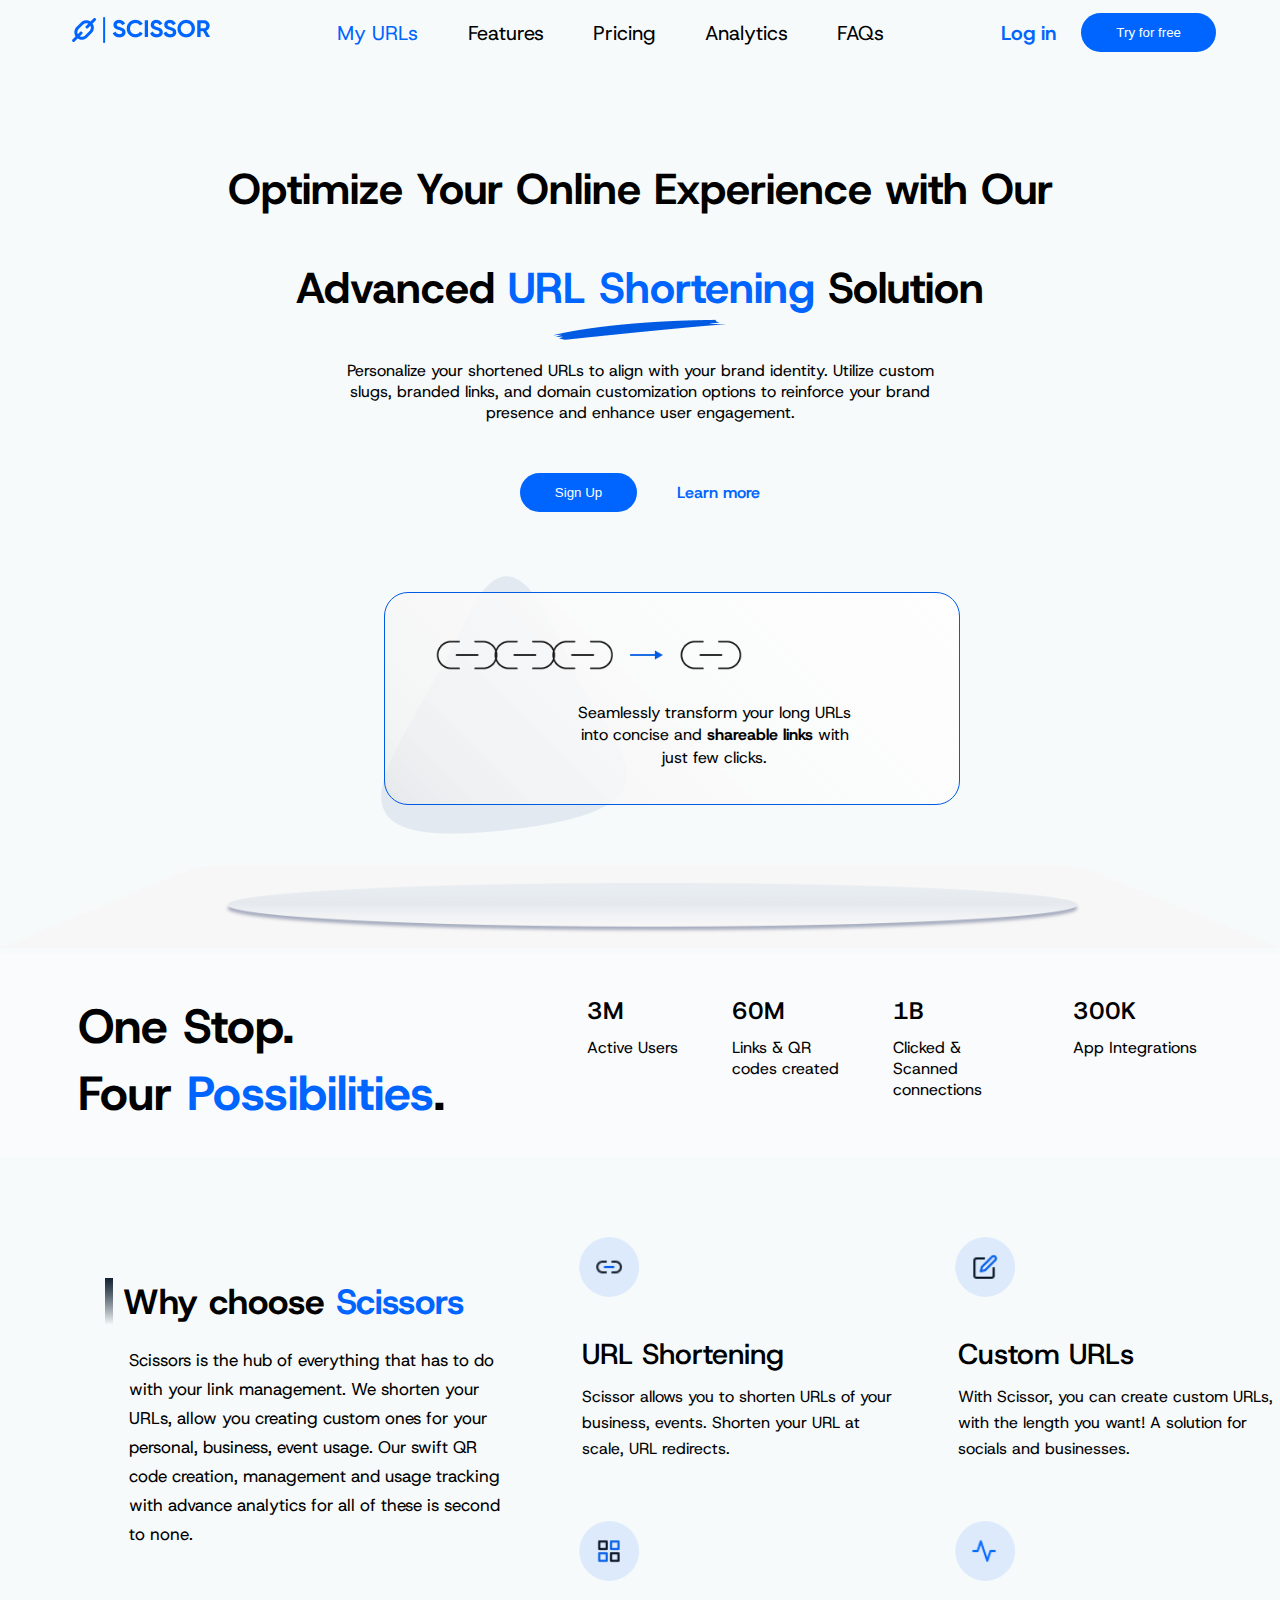
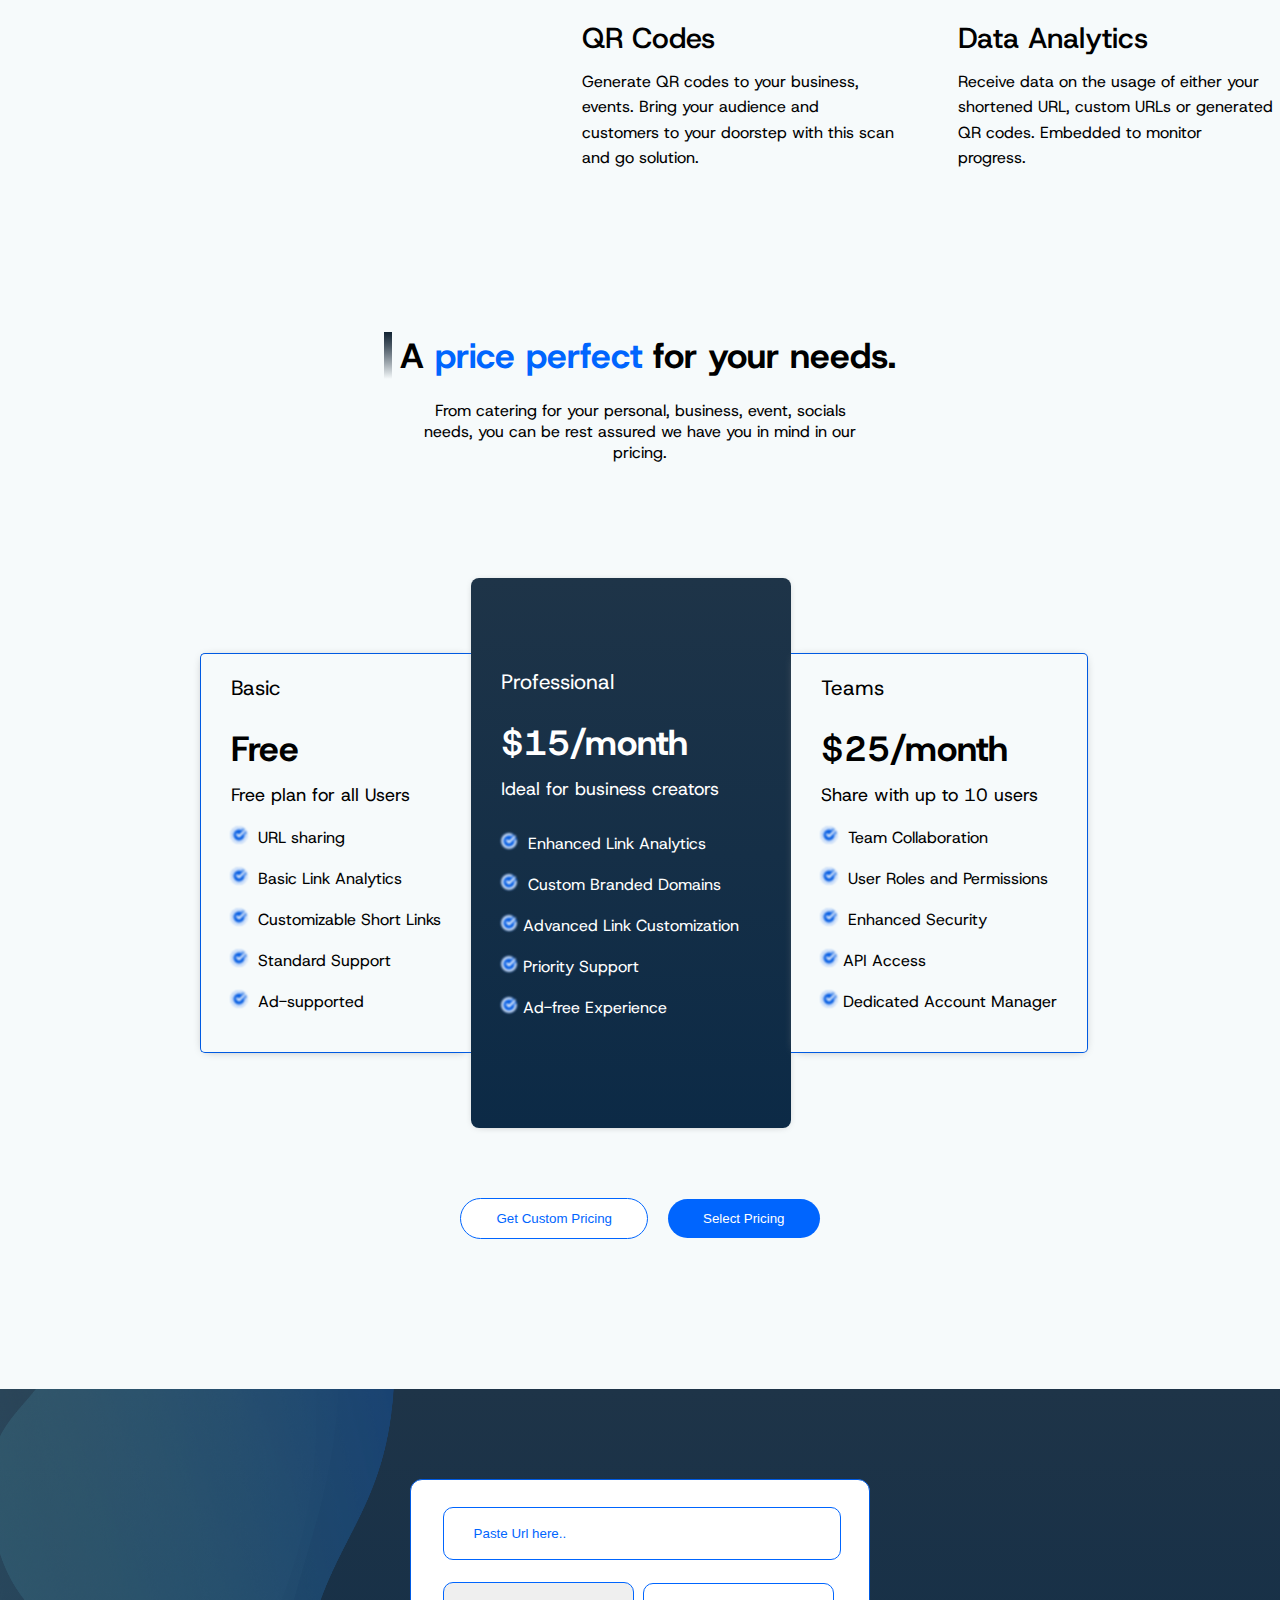
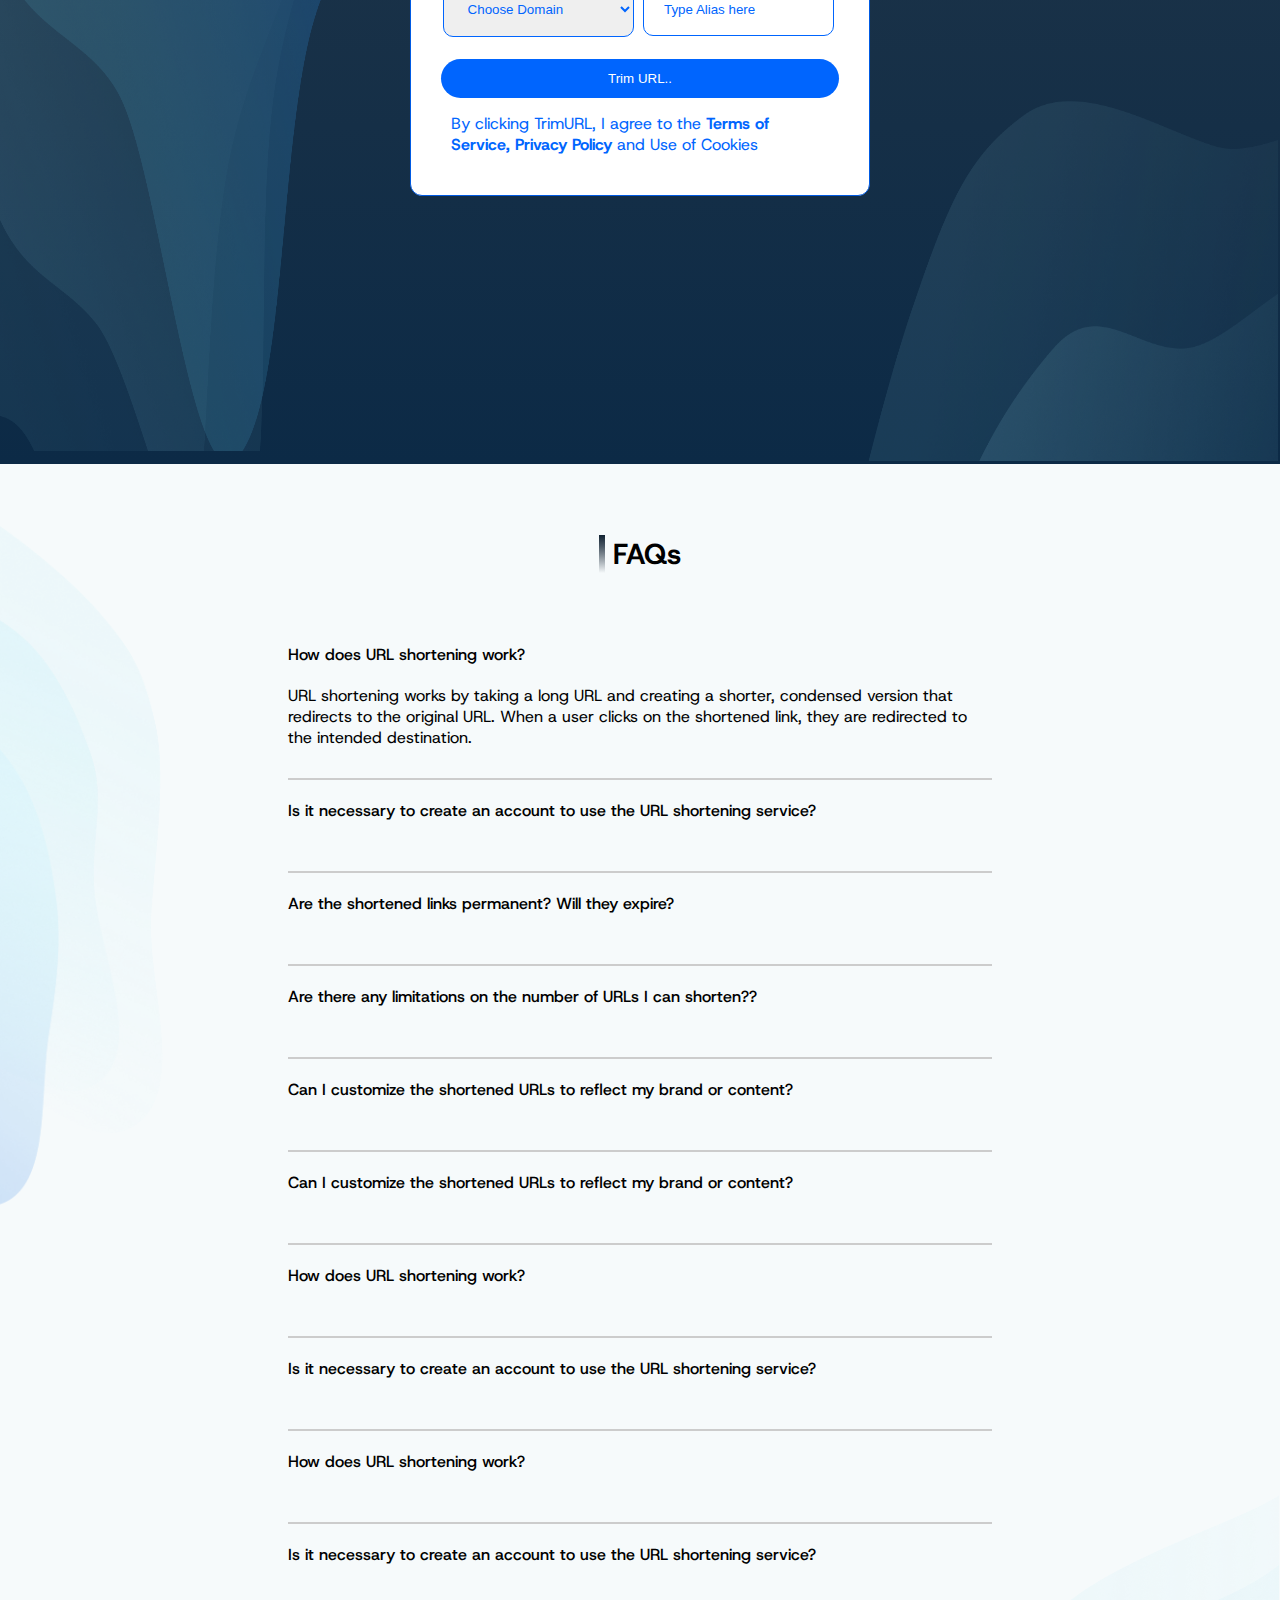
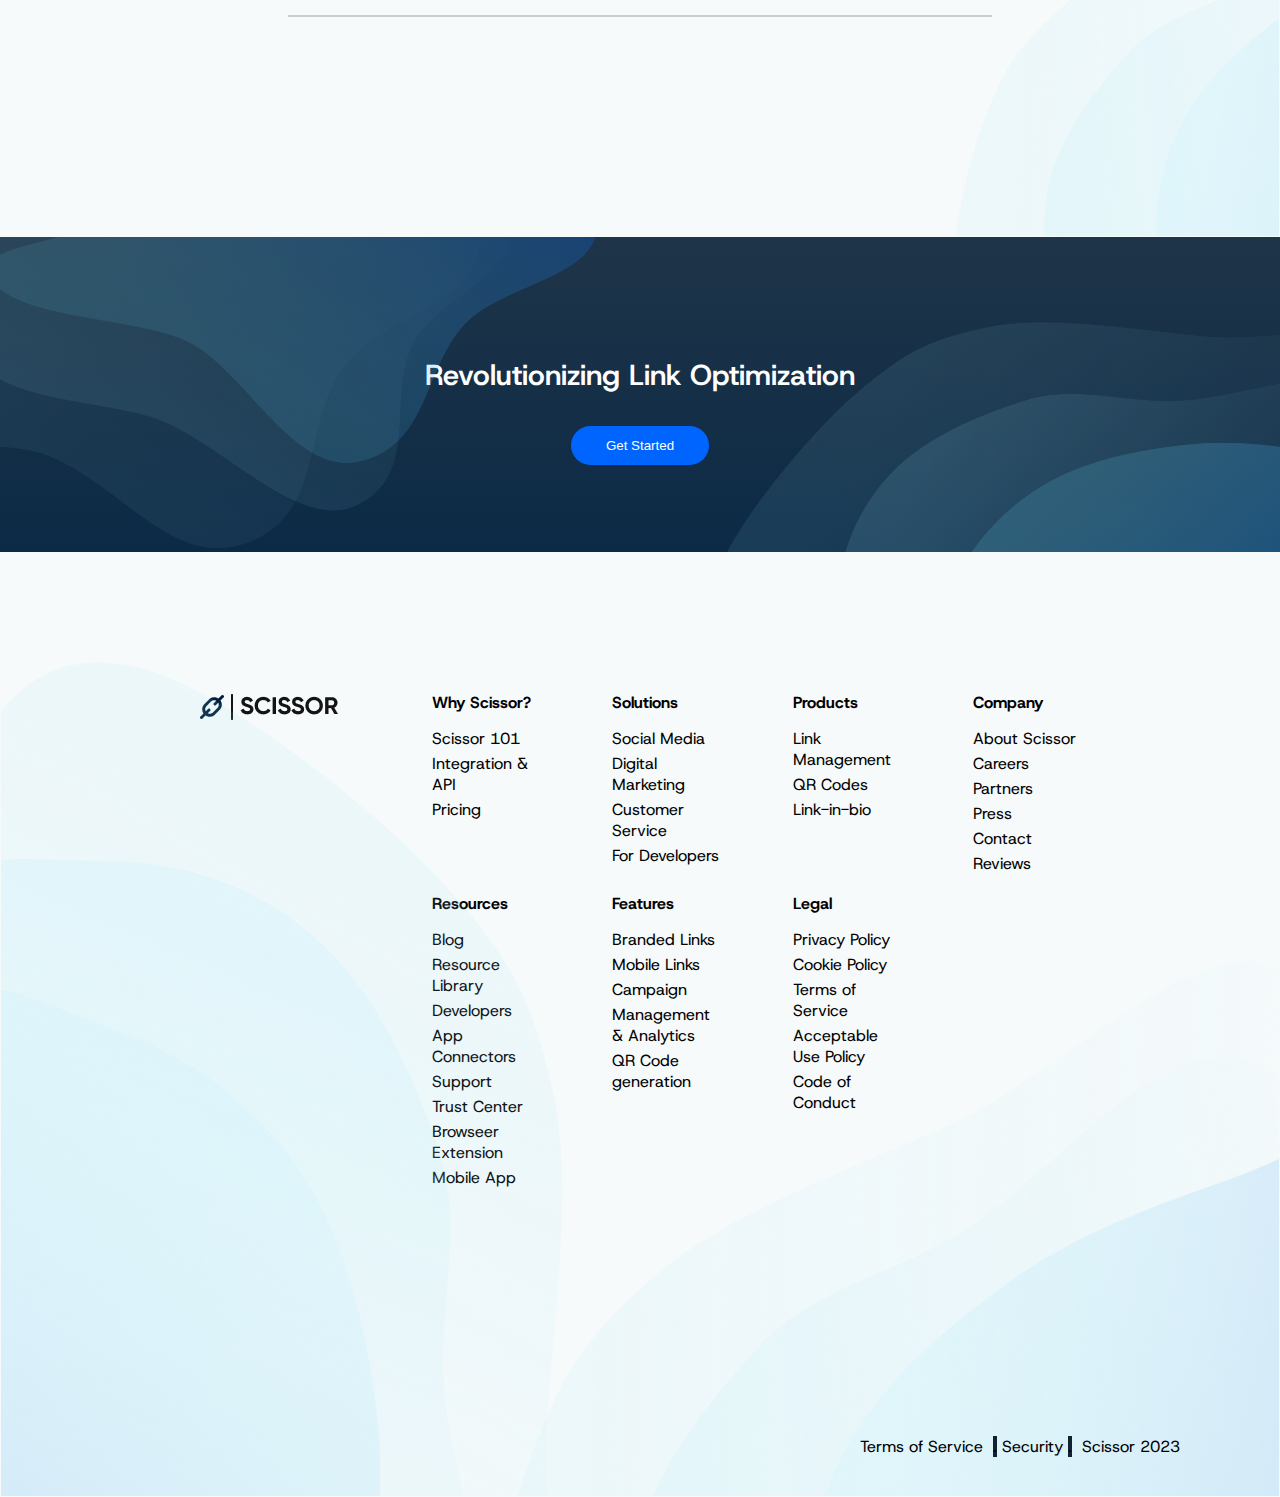
<file: index.html>
<!DOCTYPE html>
<html lang="en">
<head>
    <meta charset="UTF-8">
    <meta name="viewport" content="width=device-width, initial-scale=1.0">
    <title>Scissor - Best experience Optmizer</title>
    <link rel="stylesheet" href="great.css">
    <link rel="icon" href="img/Logo.png">
<link rel="preconnect" href="https://fonts.googleapis.com">
<link rel="preconnect" href="https://fonts.gstatic.com" crossorigin>
<link href="https://fonts.googleapis.com/css2?family=Comfortaa:wght@300..700&family=EB+Garamond:ital,wght@0,400..800;1,400..800&family=Host+Grotesk:ital,wght@0,300..800;1,300..800&family=Poppins:wght@300;400;600;700&display=swap" rel="stylesheet"></head>
<body>
    <header>
            <nav class="nav-bar">
                <div class="logo">
                  <a><img alt="Scissor-Logo" src="img/Logo.png"></a>
                </div>
                <ul class="main-menu">
                    <li><a href="#">My URLs</a></li>
                    <li >Features <i class="fas fa-caret-down"></i>
                        <ol>
                            <li class="hidden">Lorerm</li>
                            <li class="hidden">Ipsum</li>
                        </ol>
                    </li>
                    <li>Pricing</li>
                    <li>Analytics</li>
                    <li>FAQs</li>
                </ul>
             
                <div class="logIn-div">
                    <p><a href="#">Log in</a></p>
                    <button class="nav btn">Try for free</button>
                </div>

                <!--Hamburger Button-->

                <button class="hamburger-button ">
                    <div class="hamburger-line"></div>
                </button>
                <div class="mobile-menu">
                    <ul>
                        <li><a href="#">My URLs</a></li>
                        <li ><a href="#">Features <i class="fas fa-caret-down"></i></a></li>
                        <li><a href="#">Pricing</a></li>
                        <li><a href="#">Analytics</a></li>
                        <li><a href="#">FAQs</a></li>
                        <li><a href="#">Login</a></li>
                        <li class="mobile-btn">
                           <a href="#">Try for free</a>
                        </li>
                    </ul>
                </div>
            </nav>

    </header>
    <main>
        <!--Hero Section-->
       
        <section class="hero-container ">
            <div class="hero-text">
                <p>
                    <h1 class="hero-head-text">Optimize Your Online Experience with Our Advanced <a href="#">URL Shortening</a> Solution</h1>
                    <img alt="line-image" src="img/Vector 3.png" class="hero-vector1">
                </p>
                <p class="hero-body-text">
                    Personalize your shortened URLs to align with your brand identity. Utilize custom slugs, branded links, and domain customization options to reinforce your brand presence and enhance user engagement.
                </p>
            </div>

            <div class="hero-links">
                <button class="sign-up btn">Sign Up</button>
                <span><a href="#">Learn more</a></span>
            </div>

            <div class="hero-div">
                <div class="hero-rectangle-div">
                        <img alt="link-image" class="hero-vector2" src="img/Frame 1000001716.png">
                        <p class="text-sm">Seamlessly transform your long URLs into concise and <b>shareable links</b> with just few clicks.</p>
                        <img alt="Vector-image" class="hero-vector3" src="img/Vector 2.png">
                </div>
                <div class="hero-rectangle-div2">
                        <img src="img/Rectangle-vector.png" alt="Vector-image" class="hero-vector4">
                </div>  
            </div>
            
            <div class="hero-frame">
                <div class="hero-frame-text text-md">
                    <h1>One Stop.</h1>
                    <h1>Four <a href="#"> Possibilities</a>.</h1>
                </div>
                <div class="hero-frame-stat">
                    <div>
                        <h2>3M</h2>
                        <p>Active Users</p>
                    </div>
                    <div>
                        <h2>60M</h2>
                    <p>Links & QR <br> codes created</p>
                    </div>
                    <div>
                        <h2>1B</h2>
                    <p>Clicked & Scanned connections</p>
                    </div>
                    <div>
                        <h2>300K</h2>
                    <p>App Integrations</p>
                    </div>
                </div>
            </div>
        </section>

        <!--Why section-->
        
        <section class="why-container">
            <div class="why-scissors">
                <div>
                    <h2 class="text-xl">Why choose <a href="#">Scissors</a></h2>
                </div>
                <p class="why-text">
                    Scissors is the hub of everything that has to do with your link management. We shorten your URLs, allow you creating custom ones for your personal, business, event usage. Our swift QR code creation, management and usage tracking with advance analytics for all of these is second to none.
                </p>
            </div>
            <div class="reasons">
                <div class="reasons-body">
                    <img class="reasons-img" alt="Link-img"  src="img/r1.png">
                    <h4 class="text-lg">URL Shortening</h4>
                    <p class="reasons-text" >Scissor allows you to shorten URLs of your business, events. Shorten your URL at scale, URL redirects.
                    </p>
                </div>

                <div class="reasons-body">
                    <img class="reasons-img" alt="Link-img"  src="img/r2.png">
                    <h4 class="text-lg">Custom URLs</h4>
                    <p class="reasons-text">With Scissor, you can create custom URLs, with the length you want! A solution for socials and businesses.
                    </p>
                </div>

                <div class="reasons-body">
                    <img class="reasons-img" alt="Link-img"  src="img/r3.png">
                    <h4 class="text-lg">QR Codes</h4>
                    <p class="reasons-text">Generate QR codes to your business, events. Bring your audience and customers to your doorstep with this scan and go solution.
                    </p>
                </div>

                <div class="reasons-body">
                    <img class="reasons-img" alt="Link-img"  src="img/r5.png">
                    <h4 class="text-lg">Data Analytics</h4>
                    <p class="reasons-text">Receive data on the usage of either your shortened URL, custom URLs or generated QR codes. Embedded to monitor progress.
                    </p>
                </div>
            </div>
        </section>

<!--Pricing Section-->

        <section class="pricing-container">
            <div class="pricing-text ">
                <h1 class="text-xl">A <a href="#">price perfect</a> for your needs.</h1>
                    <p>
                        From catering for your personal, business, event, socials needs, you can be rest assured we have you in mind in our pricing.
                    </p>
            </div>

            <div class="price-cards">
                <div class="basic card">
                    <p>Basic</p>
                    <h1 class="text-xl">Free</h1>
                    <ul>
                        Free plan for all Users
                        <li><img alt="check-Logo" class="check-logo" src="img/check-circle.png"> URL sharing</li>
                        <li><img alt="check-Logo" class="check-logo" src="img/check-circle.png"> Basic Link Analytics</li>
                        <li><img alt="check-Logo" class="check-logo" src="img/check-circle.png"> Customizable Short Links</li>
                        <li><img alt="check-Logo" class="check-logo" src="img/check-circle.png"> Standard Support</li>
                        <li><img alt="check-Logo" class="check-logo" src="img/check-circle.png"> Ad-supported</li>
                    </ul>
                </div>

                <div class="professional card">
                    <p>Professional</p>
                    <h1 class="text-xl">$15/month</h1>
                    <ul>
                        <span class="professional-span"> Ideal for business creators </span>
                        <li><img alt="check-Logo" class="check-logo" src="img/check-circle.png"> Enhanced Link Analytics</li>
                        <li><img alt="check-Logo" class="check-logo" src="img/check-circle.png"> Custom Branded Domains</li>
                        <li><img alt="check-Logo" class="check-logo" src="img/check-circle.png">Advanced Link Customization</li>
                        <li><img alt="check-Logo" class="check-logo" src="img/check-circle.png">Priority Support</li>
                        <li><img alt="check-Logo" class="check-logo" src="img/check-circle.png">Ad-free Experience</li>
                    </ul>
                </div>

                <div class="teams card">
                    <p>Teams</p>
                    <h1 class="text-xl">$25/month</h1>
                    <ul>
                        Share with up to 10 users
                        <li><img alt="check-Logo" class="check-logo" src="img/check-circle.png"> Team Collaboration</li>
                        <li><img alt="check-Logo" class="check-logo" src="img/check-circle.png"> User Roles and Permissions</li>
                        <li><img alt="check-Logo" class="check-logo" src="img/check-circle.png"> Enhanced Security</li>
                        <li><img alt="check-Logo" class="check-logo" src="img/check-circle.png">API Access</li>
                        <li><img alt="check-Logo" class="check-logo" src="img/check-circle.png">Dedicated Account Manager</li>
                    </ul>
                </div>
            </div>

            <div class="pricing-button">
                <button class="custom-pricing">Get Custom Pricing</button>
                <button class="select-pricing btn">
                    Select Pricing
                </button>
            </div>
        </section>

        <!--Form Section-->
            <section class="form-section">
               <div class="forms-vector vector-contain">
                <img alt="vector-image" class="form-vector" src="img/form1.png ">
               </div>
                <form action="submit">
                    <fieldset>
                        <input id="url-input" placeholder="Paste Url here.." type="text" >
                        <select>
                            <option value="Display" selected>Choose Domain</option>
                            <option value="2">lorem</option>
                            <option value="3">ipsum</option>
                        </select>
                        <input id="alias" placeholder="Type Alias here" type="text" >
                    </fieldset>
                    <button class="trim-url btn">Trim URL..</button>
                    <p>By clicking TrimURL, I agree to the <strong>Terms of Service, Privacy Policy</strong> and Use of Cookies</p>
                </form>
                <div class="forms-vector vector-contain">
                    <img alt="vector-image" src="img/form2.png" class="form-vector2">
                </div>
            </section>

        <!--FAQ Section-->

            <section class="faq-container">
                
                <img alt="vector-image" src="img/faq1.png" class="fq-vector">
                    <h2 class="faq-container-header text-lg">FAQs</h2>

                <div class="faq-content">
                        
                   <div class="faq-group">
                    <div class="faq-group-header">
                        <h4>How does URL shortening work?</h4>
                        <i class="fas fa-minus"></i>
                    </div>
                    <div class="faq-group-body open">
                        <p>
                            URL shortening works by taking a long URL and creating a shorter, condensed version that redirects to the original URL. When a user clicks on the shortened link, they are redirected to the intended destination.

                        </p>
                    </div>
                   </div>

                   <div class="faq-group">
                    <div class="faq-group-header">
                        <h4>Is it necessary to create an account to use the URL shortening service?</h4>
                        <i class="fas fa-plus"></i>
                    </div>
                    <div class="faq-group-body">
                        <p>
                            Lorem ipsum dolor sit amet consectetur adipisicing elit. Rerum ipsum officia voluptatum pariatur qui quasi ipsam incidunt dolor explicabo earum. Maxime magnam doloribus ipsam accusantium voluptatem! Perspiciatis amet deleniti eligendi!
                        </p>
                    </div>
                   </div>
                   
                   <div class="faq-group">
                    <div class="faq-group-header">
                        <h4>Are the shortened links permanent? Will they expire?</h4>
                        <i class="fa fa-plus"></i>
                    </div>
                    <div class="faq-group-body">
                        <p>
                            Lorem ipsum dolor sit amet consectetur adipisicing elit. Rerum ipsum officia voluptatum pariatur qui quasi ipsam incidunt dolor explicabo earum. Maxime magnam doloribus ipsam accusantium voluptatem! Perspiciatis amet deleniti eligendi!
                        </p>
                    </div>
                   </div>

                   <div class="faq-group">
                    <div class="faq-group-header">
                        <h4>Are there any limitations on the number of URLs I can shorten??</h4>
                        <i class="fas fa-plus"></i>
                    </div>
                    <div class="faq-group-body">
                        <p>
                            Lorem ipsum dolor sit amet consectetur adipisicing elit. Rerum ipsum officia voluptatum pariatur qui quasi ipsam incidunt dolor explicabo earum. Maxime magnam doloribus ipsam accusantium voluptatem! Perspiciatis amet deleniti eligendi!
                        </p>
                    </div>
                   </div>

                   <div class="faq-group">
                    <div class="faq-group-header">
                        <h4>Can I customize the shortened URLs to reflect my brand or content?</h4>
                        <i class="fas fa-plus"></i>
                    </div>
                    <div class="faq-group-body">
                        <p>
                            Lorem ipsum dolor sit amet consectetur adipisicing elit. Rerum ipsum officia voluptatum pariatur qui quasi ipsam incidunt dolor explicabo earum. Maxime magnam doloribus ipsam accusantium voluptatem! Perspiciatis amet deleniti eligendi!
                        </p>
                    </div>
                   </div>

                   <div class="faq-group">
                        <div class="faq-group-header">
                            <h4>Can I customize the shortened URLs to reflect my brand or content?</h4>
                            <i class="fas fa-plus"></i>
                        </div>
                        <div class="faq-group-body">
                            <p>
                                Lorem ipsum dolor sit amet consectetur adipisicing elit. Rerum ipsum officia voluptatum pariatur qui quasi ipsam incidunt dolor explicabo earum. Maxime magnam doloribus ipsam accusantium voluptatem! Perspiciatis amet deleniti eligendi!
                            </p>
                        </div>
                   </div>

                   <div class="faq-group">
                        <div class="faq-group-header">
                            <h4>How does URL shortening work?</h4>
                            <i class="fas fa-plus"></i>
                        </div>
                        <div class="faq-group-body">
                            <p>
                                Lorem ipsum dolor sit amet consectetur adipisicing elit. Rerum ipsum officia voluptatum pariatur qui quasi ipsam incidunt dolor explicabo earum. Maxime magnam doloribus ipsam accusantium voluptatem! Perspiciatis amet deleniti eligendi!
                            </p>
                        </div>
                   </div>

                   <div class="faq-group">
                        <div class="faq-group-header">
                            <h4>Is it necessary to create an account to use the URL shortening service?</h4>
                            <i class="fas fa-plus"></i>
                        </div>
                        <div class="faq-group-body">
                            <p>
                                Lorem ipsum dolor sit amet consectetur adipisicing elit. Rerum ipsum officia voluptatum pariatur qui quasi ipsam incidunt dolor explicabo earum. Maxime magnam doloribus ipsam accusantium voluptatem! Perspiciatis amet deleniti eligendi!
                            </p>
                        </div>
                   </div>

                   <div class="faq-group">
                        <div class="faq-group-header">
                            <h4>How does URL shortening work?</h4>
                            <i class="fas fa-plus"></i>
                        </div>
                        <div class="faq-group-body">
                            <p>
                                Lorem ipsum dolor sit amet consectetur adipisicing elit. Rerum ipsum officia voluptatum pariatur qui quasi ipsam incidunt dolor explicabo earum. Maxime magnam doloribus ipsam accusantium voluptatem! Perspiciatis amet deleniti eligendi!
                            </p>
                        </div>
                   </div>

                   <div class="faq-group">
                    <div class="faq-group-header">
                        <h4>Is it necessary to create an account to use the URL shortening service?</h4>
                        <i class="fas fa-plus"></i>
                    </div>
                    <div class="faq-group-body">
                        <p>
                            Lorem ipsum dolor sit amet consectetur adipisicing elit. Rerum ipsum officia voluptatum pariatur qui quasi ipsam incidunt dolor explicabo earum. Maxime magnam doloribus ipsam accusantium voluptatem! Perspiciatis amet deleniti eligendi!
                        </p>
                    </div>
                   </div>
                </div>
                    <img src="img/faq2.png" alt="vector-image" class="fq-vector2">
            </section>

                <div class="revolutionize">
                    <img src="img/revs1.png" alt="Vector-image" class="rev-vector">
                    <h2 class="text-lg">Revolutionizing Link Optimization</h2>
                    <button class="start btn">Get Started</button>
                    <img src="img/revs2.png" alt="Vector-image" class="rev-vector2">
                </div>

    </main>

    <footer>
        <section class="footer-container">
            <img src="img/foot1.png" alt="Vector-image" class="foot-vector">
            <div class="socials">
                <img alt="Scissor-Logo" src="img/Logo (1).png">
                <div class="icons">
                    <i class="fab fa-xl fa-twitter"></i>
                    <i class="fab fa-xl fa-instagram"></i>
                    <i class="fab fa-xl fa-linkedin"></i>
                    <i class="fab fa-xl fa-square-facebook"></i>
                </div>
            </div>

            <div class="footer-links">
             
                <div class="footer-group">
                    <h4>Why Scissor?</h4>
                    <ul class="why-scissor">
                        <li>Scissor 101</li>
                        <li>Integration & API</li>
                        <li>Pricing</li>
                    </ul>
                 </div>

                 <div class="footer-group">
                    <h4>Solutions</h4>
                    <ul class="why-scissor">
                        <li>Social Media</li>
                        <li>Digital Marketing</li>
                        <li>Customer Service</li>
                        <li>For Developers</li>
                    </ul>
                 </div>

                 <div class="footer-group">
                    <h4>Products</h4>
                    <ul class="why-scissor">
                        <li>Link Management</li>
                        <li>QR Codes</li>
                        <li>Link-in-bio</li>
                    </ul>
                 </div>

                 <div class="footer-group">
                    <h4>Company</h4>
                    <ul class="why-scissor">
                        <li>About Scissor</li>
                        <li>Careers</li>
                        <li>Partners</li>
                        <li>Press</li>
                        <li>Contact</li>
                        <li>Reviews</li>
                    </ul>
                 </div>

                 <div class="footer-group">
                    <h4>Resources</h4>
                    <ul class="why-scissor">
                        <li>Blog</li>
                        <li>Resource Library</li>
                        <li>Developers</li>
                        <li>App Connectors</li>
                        <li>Support</li>
                        <li>Trust Center</li>
                        <li>Browseer Extension</li>
                        <li>Mobile App</li>
                    </ul>
                 </div>

                 <div class="footer-group">
                    <h4>Features</h4>
                    <ul class="why-scissor">
                        <li>Branded Links</li> <li>Mobile Links</li></li>
                        <li>Campaign</li>
                        <li>Management & Analytics</li>
                        <li>QR Code generation</li> 
                    </ul>
                 </div>

                 <div class="footer-group">
                    <h4>Legal</h4>
                    <ul class="why-scissor">
                        <li>Privacy Policy</li>
                        <li>
                            Cookie Policy
                        </li>
                        <li>Terms of Service</li>
                        <li>Acceptable Use Policy</li>
                        <li>Code of Conduct</li>
                    </ul>
                 </div>
            </div>
            <img src="img/foot2.png" alt="Vector-image" class="foot-vector2">
            <div class="footer-bottom1 hidden">
                <p>Terms of Service <span>Security</span> Scissor 2023</p>
               </div>
           </section>
           <div class="footer-bottom">
            <p>Terms of Service <span>Security</span> Scissor 2023</p>
           </div>
  </footer>
    
</body>
</html>
</file>
<file: great.css>
* {
    box-sizing: border-box;
    margin: 0;
    padding: 0;
}

body {
    background-color: #f6fafb;
     font-family: "Host Grotesk", sans-serif;
    font-size: 16px;
    overflow-x: hidden;
}



:root {
    --primary-color: #0065fe;
    --background-gradient: linear-gradient(#1e3448,#0c2a46);
}

/* Nav */

header {
    width: 90vw;
    margin: 10px auto 20px;
    height: 80px;
}

.nav-bar {
    align-items: center;
    display: flex;
    justify-content: space-between;
    width: 100%;
}

.main-menu {
    display: flex;
    font-size: 20px;
    gap: 20px;
    justify-content: space-around;

}

.logIn-div {
    align-items: center;
    display: flex;
    flex-wrap: nowrap;
    gap: 25px;
    max-width: 30%;
}

.logIn-div p {
    font-size: 20px;
    font-weight: 600;
}


/* Hero */

.hero-container {
    align-items: center;
    display: flex;
    flex-direction: column;
    flex-wrap: nowrap;
    justify-content: center;
    margin: 50px auto;
    width: 100vw;
}

.hero-text {
    align-items: center;
    display: flex;
    flex-direction: column;
    flex-wrap: nowrap;
    justify-content: center;
    width: 70%;
}

.hero-head-text {
    font-size: 2.7rem;
    text-align: center;
    line-height: 2.3;
    max-width: 1100px;
    margin-bottom: 10px;
}

.hero-vector1 {
    margin: -30px auto 20px;
}

.hero-body-text {
    width: 70%;
    text-align: center;
    margin-bottom: 50px;
}

.hero-links {
    align-items: center;
    display: flex;
    font-weight: 600;
    gap: 40px;
    margin-bottom: 70px;
}

.hero-rectangle-div {
    background:  linear-gradient(45deg, #c1c1c15e, 5%, #fefefe);
    border-radius: 24px;
    border: 0.5px solid #005ae2;
    height: max(225px, 100%);
    margin: 10px 0 60px 30%;
    padding: 30px 50px;
    position: relative;
    width: 45%;
}

.hero-rectangle-div .hero-vector2 {
    width: 65%;
}

.hero-div {
    width: 100%;
}

.hero-rectangle-div p {
    margin-left: 29%;
    margin-top: 10px;
    text-align: center;
    width: max(150px,60%);
}

.hero-rectangle-div .hero-vector3 {
    left: -4px;
    position: absolute;
    top: -17px;
    z-index: -1;
}

.hero-vector4 {
   height: 100%;
   width: 100%;
}

.hero-frame {
    align-items: center;
    background-color: #f9fbfd;
    display: flex;
    flex-wrap: wrap;
    gap: 20px;
    justify-content: space-around;
    min-height: 180px;
    padding: 20px;
    width: 100%;
}

.hero-frame-stat {
    align-items: center;
    display: flex;
    flex-wrap: wrap;
    height: 100%;
    justify-content: space-between;
    width: 50%;
}

.hero-frame-stat > div {
    height: 120px;
    max-width: 125px;
    margin: 0 5px;
}

.hero-frame-stat h2 {
    font-weight: 600;
    margin-bottom: 10px;
    text-align: left;
} 


/* Why-Scissors section*/

.why-container {
    display: grid;
    grid-template-columns: 1fr 1.2fr;
    line-height: 1.5;
    margin-top: 80px;
    width: 100vw;
}

.why-scissors h2::before {
    background: linear-gradient( #112232,55%,#4D6B8800 );
    color: transparent;
    content: ".";
    height: 5px;
    margin-right: 10px;
    width: 5px;
}

.why-text {
    font-size: 17px;
    line-height: 1.7;
    margin-left: 5%;
    margin-top: 20px;
    text-align: left;
    width: 80%;
}

.why-scissors {
    margin-left: 18%;
}

.reasons-text {
    line-height: 1.6;
    text-align: left;
}

.reasons {
    display: grid;
    gap: 60px;
    grid-template-columns: repeat(2, 1fr);
    padding-right: 5px;
    width: fit-content;
}

.reasons-img {
    border-radius: 50%;
    height: 60px;
    margin-left: -3px;
}

.reasons > div > h4 {
    font-weight: 500;
    margin-bottom: 10px;
}


/* Pricing */

.pricing-container {
    align-items: center;
    display: flex;
    flex-direction: column;
    justify-content: space-around;
    margin-top: 100px;

}

.pricing-text {
    margin: 20px auto 30px;
    max-width: 600px;
    text-align: center;
}

.pricing-text p {
    margin: 15px auto;
    max-width: 480px;
    padding: 0 10px;
}

.pricing-text h1::before {
    background: linear-gradient( #112232,55%,#4D6B8800 );
    color: transparent;
    content: ".";
    height: 5px;
    margin-right: 8px;
    width: 5px;
}

.price-cards {
    display: grid;
    grid-template-columns: repeat(3, 1fr);
    margin: 70px;
    max-width: 950px;
    position: relative;
    width: 70%;
}

.pricing-button {
    align-items: center;
    display: flex;
    flex-wrap: wrap-reverse;
    gap: 20px;
    justify-content: center;
}

.card {
    display: flex;
    flex-direction: column;
    justify-content: center;
    align-items: flex-start;
}

.card p {
    font-size: 1.3rem;
}

.card h1 {
    margin: 22px 0 0 0;
}

.card ul {
    margin-top: 10px;
    font-size: 18px;
}

.card ul > li {
    margin: 20px 0;
    font-size: 16px;
    white-space: nowrap;
}

.professional-span {
    margin-bottom: 32px;
    display: block;
}

.basic, .teams {
    background-color: #f6fafb;
    border-radius: 5px;
    border: 1px solid #005AE2;
    box-shadow: 0 1px 10px -5px grey ;
    height: 400px;
    margin: auto 0;
    max-width: 379px;
    padding: 20px 30px;
}

.basic {
    border-bottom-right-radius: 0;
    border-right: none;
    border-top-right-radius: 0;
    margin-left: 10px;
}

.teams {
    border-bottom-left-radius: 0;
    border-left: none;
    border-top-left-radius: 0;
    margin-right: 10px;
}

.check-logo {
    background: radial-gradient(farthest-corner at 90%, #005AE2, #005AE2);
    border-radius: 100%;
    margin-right: 6px;
    filter: blur(0.8px);
}

.professional {
    background: var(--background-gradient);
    border-radius: 8px;
    box-shadow: 0 1px 10px -5px grey ;
    color: #fff;
    height: 550px;
    max-width: 379px;
    padding: 20px 30px;
    width: 320px;
}


.custom-pricing {
    background-color: #fff;
    border-radius: 30px;
    border: 1px solid var(--primary-color);
    color: var(--primary-color);
    padding: 12px 35px;
}


/* Form section*/

.form-section {
    background: var(--background-gradient);
    margin-top: 150px;
    min-height: 75vh;
    padding: 50px 0;
    position: relative;
    width: 100vw;
}

form {
    background-color: #ffffff;
    border-radius: 12px;
    border: 1px solid #005AE2;
    color: var(--primary-color);
    display: flex;
    flex-direction: column;
    margin: 40px auto;
    max-width: min(450px,50%);
    min-height: 75%;
    min-width:  max(36%,250px);
    padding: 25px 30px;
    z-index: 100;
}

fieldset {
    border: none;
    height: 50%;
    margin-bottom: 20px;
}

#url-input {
    display: block;
    margin-bottom: 20px;
    text-indent: 10px;
    width: 100%;
}

input, input::placeholder, 
select {
    color: var(--primary-color);
}

input, 
select {
    border-radius: 10px;
    border: 1px solid var(--primary-color);
    display: inline-block;
    margin: 2px;
    padding: 18px 20px;
    width: 48%;
}

form p {
    margin: 15px auto;
    width: 95%;
    max-width: 420px;
}

.forms-vector {
    width: 100px;
}

.form-vector {
   left: -3px;
   max-height: 98%;
   position: absolute;
   top: 0;
}

.form-vector2 {
    bottom: 3px;
    max-height: 100%;
    position: absolute;
    right: 2px;
} 


/* FAQ */

.faq-container {
    margin: 0 auto 20vh;
    padding: 40px 0;
    position: relative;
    width: 100vw;
}

.faq-container-header {
    text-align: center;
}

.faq-content {
    margin-top: 50px;
}

.faq-container-header::before {
    background: linear-gradient( #112232,55%,#4D6B8800 );
    color: transparent;
    content: ".";
    height: 10px;
    margin-right: 8px;
    width: 5px;
} 

.faq-group {
    border-bottom: 2px solid #cccccc;
    margin-inline: auto;
    padding-bottom: 30px;
    width: 55%;
    max-width: 900px;
}

.faq-group-header {
    display: flex;
    font-weight: 500;
    justify-content: space-between;
    padding: 20px 0;
}

.faq-group-header h4 {
    font-weight: 500;
}

.faq-content .faq-group-body {
    display: none;
}

.faq-content .faq-group-body.open {
    display: block;
}

.fq-vector {
    left: 0;
    max-height: 70%;
    position: absolute;
    top: 5%;
}

.fq-vector2 {
    bottom: -15%;
    max-height: 40%;
    position: absolute;
    right: 1px;
}

.revolutionize {
    align-items: center;
    background: var(--background-gradient);
    color: #fff;
    display: flex;
    flex-direction: column;
    justify-content: center;
    margin-bottom: 15vh;
    min-height: 35vh;
    padding: 30px 0;
    position: relative;
    width: 100vw;
}

.revolutionize h2 {
    font-weight: 600;
    margin-bottom: 30px;
}

.rev-vector {
    left: 0;
    max-height: 108%;
    position: absolute;
    top: 0;
}

.rev-vector2 {
    bottom: 0;
    max-height: 105%;
    position: absolute;
    right: 0;
}

/* Footer */

footer {
    margin-top: 20px;
    min-height: 90vh;
    position: relative;
    width: 100vw;
}

.footer-container {
    align-items: flex-start;
    display: flex;
    gap: 60px;
    justify-content: center;
    margin: 0 auto;
    width: 70%;
}

.footer-links {
    column-gap: 60px;
    display: grid;
    grid-template-columns: repeat(4, 1fr);
    grid-template-rows: repeat(2, auto-fit);
    row-gap: 5px;
}

.socials img {
    margin-bottom: 30px;
    margin-right: 20px;
}

.socials .icons i {
    margin: auto 8px;
}

footer .footer-bottom {
    bottom: 40px;
    position: absolute;
    right: 100px;
    text-align: center;
    width: fit-content;
}

footer .footer-bottom span::before, 
.footer-bottom span::after,
.footer-bottom1 span::before,
.footer-bottom1 span::after {
    background-color: #112232;
    content: ".";
    margin: 5px;
    width: 2px;
}

.footer-group h4 {
    margin-bottom: 15px;
}

.footer-group ul > li {
    margin: 4px auto;
  
}

.foot-vector {
    bottom: 1px;
    left: 1px;
    max-height: 116%;
    position: absolute;
}

.foot-vector2 {
    bottom: 1px;
    max-height: 75%;
    position: absolute;
    right: 1px;
}

.footer-group {
    height: fit-content;
    padding: 5px;
}


/* Utilities */

ul {
    list-style: none;
}

a {
    text-decoration: none;
    color: var(--primary-color);
}

.btn {
    background-color: var(--primary-color);
    border-radius: 30px;
    border: none;
    color: #fff;
    padding: 12px 35px;
}

.hidden {
    display: none;
}

/* Text classes */

.text-xxl {
    font-size: 2.7rem;
    line-height: 100px;
    text-align: center;
}

.text-xl {
    font-size: 2.2rem;
    line-height: 1.4;
    margin: 40px 0 20px;
}

.text-lg {
    font-size: 1.8rem;
    line-height: 1.4;
    margin: 30px 0 20px;
}

.text-md {
    font-size: 1.5rem;
    line-height: 1.4;
    margin: 20px 0 10px;
}

.text-sm {
    font-size: 1rem;
    line-height: 1.4;
    margin: 10px 0 5px;
}


/* Hamburger */

.hamburger-button {
    border-radius: 0;
    border: none;
    cursor: pointer;
    display: none; 
    height: 48px;
    padding: 0;
    position: relative;
    width: 48px;
}

.hamburger-line,
.hamburger-line::before,
.hamburger-line::after {
    background-color: #050505;
    border-radius: 5px;
    height: 5px;
    position: absolute;
    transition: all 0.5s;
    width: 40px;
}

.hamburger-line::after,
.hamburger-line::before{
    content: "";
}

.hamburger-line::before {
    transform: translate(-20px,-12px);
}

.hamburger-line::after {
    transform: translate(-20px, 12px);
}

/**/

@keyframes showNavbar {
    
    0% {
        transform: scaleX(0);
    }

    80% {
        transform: scaleX(0.8);
    }

    100%{
        transform: scaleX(1);
    }
}

/* Moblie menu*/

.mobile-menu {
    animation: showNavbar 0.5s ease-in-out forwards;
    background: var(--background-gradient);
    box-shadow: 0px 0px 10px #00000033;
    color: #fff;
    display: none;
    height: 100%;
    padding: 20px 2px;
    position: fixed; 
    right: -350px; 
    top: 0;
    transform-origin: right center;
    width: 230px;
}

.mobile-menu ul {
    align-items: center;
    display: flex;
    flex-flow: column nowrap;
    width: 100%;
    margin-top: 100px;
    color: #f5f5f5;
}

.mobile-menu ul > li {
    border-top: 2px solid #a8dde5bc;
    padding: 0.5rem;
    text-align: center;
    width: 100%;
}

.mobile-menu ul li a:focus {
    background-color: #f5f5f5;
    color: #050505;

}

.mobile-menu ul li a {
    text-decoration: none;
    color: #f5f5f5;
    display: block;
    margin: auto;
    width: 80%;
}

.mobile-menu ul li a:hover,
.mobile-menu ul li a:focus {
    transform: scale(1.2);
    transition: all 0.3s;
}

/* Animation */

:is(nav:focus-within) .hamburger-line {
    background-color: transparent;
}
:is(nav:focus-within) .hamburger-line::before {
    transform: translateX(-20px) rotate(45deg);
}
:is(nav:focus-within) .hamburger-line::after {
    transform: translateX(-20px) rotate(-45deg);
}
:is(nav:focus-within) .mobile-menu {
    right: 0;
    display: block;
    
}


/* Media Queries */

@media (max-width: 680px){
    
    .main-menu, 
    .logIn-div,
    .footer-bottom {
        display: none;
    }

    .footer-bottom1 {
        display: block;
    }

    .hamburger-button {
    display: flex;
    align-items: center;
    justify-content: center; 
    }

    .hero-vector4 {
        display: none;
    }

    .hero-text {
        width: 98vw;
    }

    .hero-head-text {
        font-size: 1.8rem;
        line-height: 1.8;
        margin-bottom: 30px;
    }

    .hero-vector1 {
        margin-bottom: 40px;
    }

    .hero-body-text {
        line-height: 1.2;
        width: 90%;
    }

    .hero-rectangle-div,
    .why-scissors,
    .reasons,
     form {
        margin-inline: auto;
        width: 90vw;
    }

    .hero-frame {
        padding: 10px 0;
    }

    .hero-frame-stat {
        display: grid;
        gap: 10px;
        grid-template-columns: repeat(2, 1fr);
    }

    .why-container {
        grid-template-columns: 1fr;
        gap: 50px;
    }

    .price-cards {
        grid-template-columns: 1fr;
        gap: 20px;
        width: 100%;
    }

    .pricing-text h1 {
        font-size: 1.7rem;
    }

    .card {
        border: 0.5px solid #005AE2;
        width: 90%;
        margin-inline: auto;
        border-radius: 10px;
        height: 100%;
    }

    .card ul > li{
        margin-left: 8%;
    }

    .teams {
        background-color: #bfdbe2b7;
    }


    input, select {
        width: 100%;
        margin-bottom: 12px;
    }

   .footer-container {
        flex-direction: column;
        width: 100%;
        padding: 12px;
    }

    .footer-links {
        grid-template-columns: 1fr;
        row-gap: 10px;
        width: 100%;
    }

    .footer-group {
        text-align: center;
        font-size: 1.2rem;
    }

    .footer-bottom1 {
        align-self: flex-end;
    }

    .text-xl {
        font-size: 1.8rem;
    }

    .text-lg {
        font-size: 1.4rem;
    }

    .text-md {
        font-size: 1.1rem;
    }

    .text-sm {
        font-size: 0.6rem;
    }

    .reasons {
        grid-template-columns: 1fr;
    }

    .foot-vector,
    .foot-vector2,
    .rev-vector,
    .rev-vector2,
    .fq-vector,
    .fq-vector2,
    .form-vector,
    .form-vector2 {
        width: 50%;
    }  

    .hero-vector3 {
        height: 100%;
    }

    .revolutionize h2 {
        font-size: 100%;
    }

}



@media (max-width: 960px) and (min-width: 690px) {

    .price-cards {
        width: 90%;
        gap: 20px;
        grid-template-columns: repeat(2, 1fr);
        padding: 10px;
    }

    .card {
        border-radius: 10px;
        border: 0.5px solid #0065fe;
        width: 310px;
    }

    .professional {
        grid-row: 2 / 3;
        grid-column: 1 / 3;
        justify-self: center;
    }

    .teams {
        grid-row: 1 / 2;
        grid-column: 2 / 3;
        margin:auto 0;
    }

    .logIn-div {
        display: none;
    }

    .hero-frame-stat {
        flex-wrap: nowrap;
    }

    .text-xl {
        font-size: 2rem;
    }

    .text-lg {
        font-size: 1.6rem;
    }

    .text-md {
        font-size: 1.3rem;
    }

    .text-sm {
        font-size: 1rem;
    }

    .footer-bottom {
        bottom: 0;
        right: -400px;
    }

    .footer-links {
        column-gap: 30px;
    }

    .foot-vector,
    .foot-vector2,
    .rev-vector,
    .rev-vector2,
    .fq-vector,
    .fq-vector2,
    .form-vector,
    .form-vector2 {
        width: 60%;
    }  

    .hero-vector3 {
        height: 70%;
    }
}

@media ( min-width: 1000px) {
    
    .price-cards {
        width: 900px;

    }

    .form-vector {
        width: 58%;
        height: 100%;
    }
    
    .form-vector2 {
        width: 70%;
        height: 100%;
    }

    .main-menu {
        width: 50%;
        max-width: 900px;
    }
}
</file>
